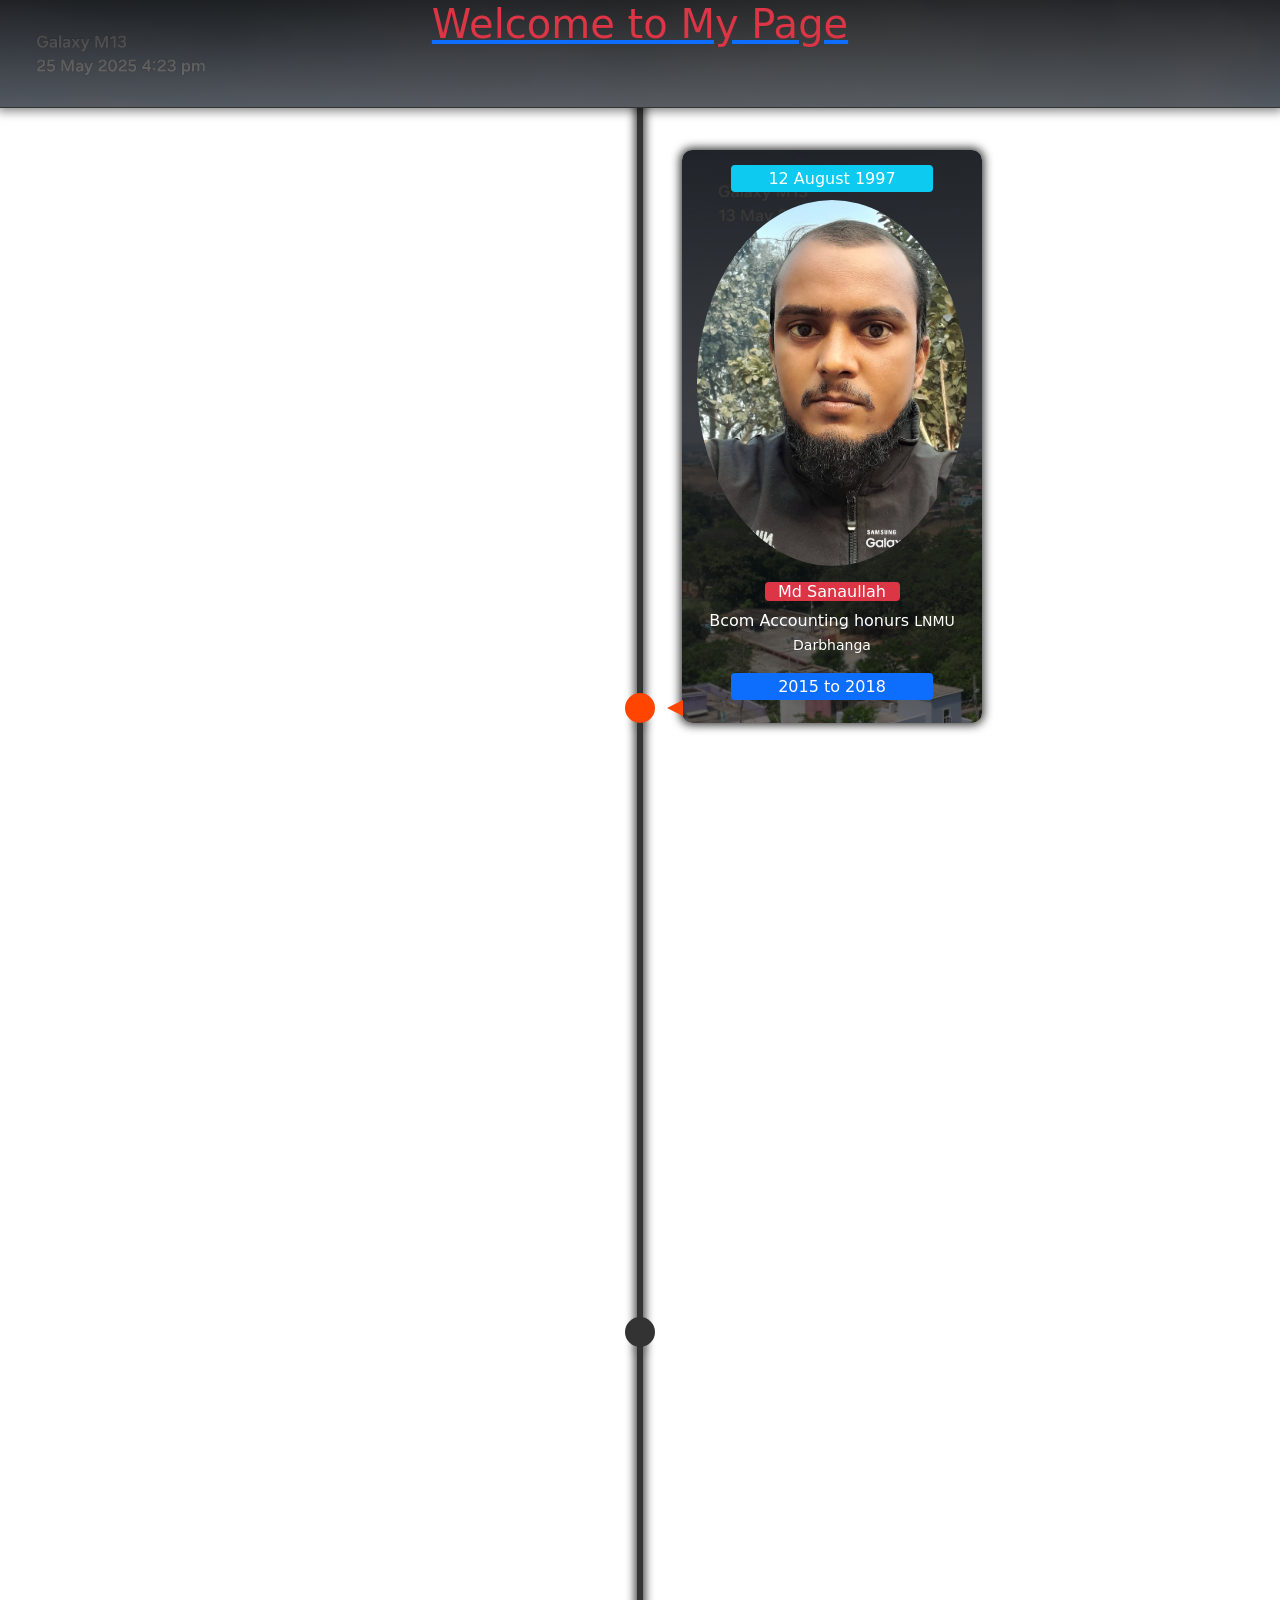
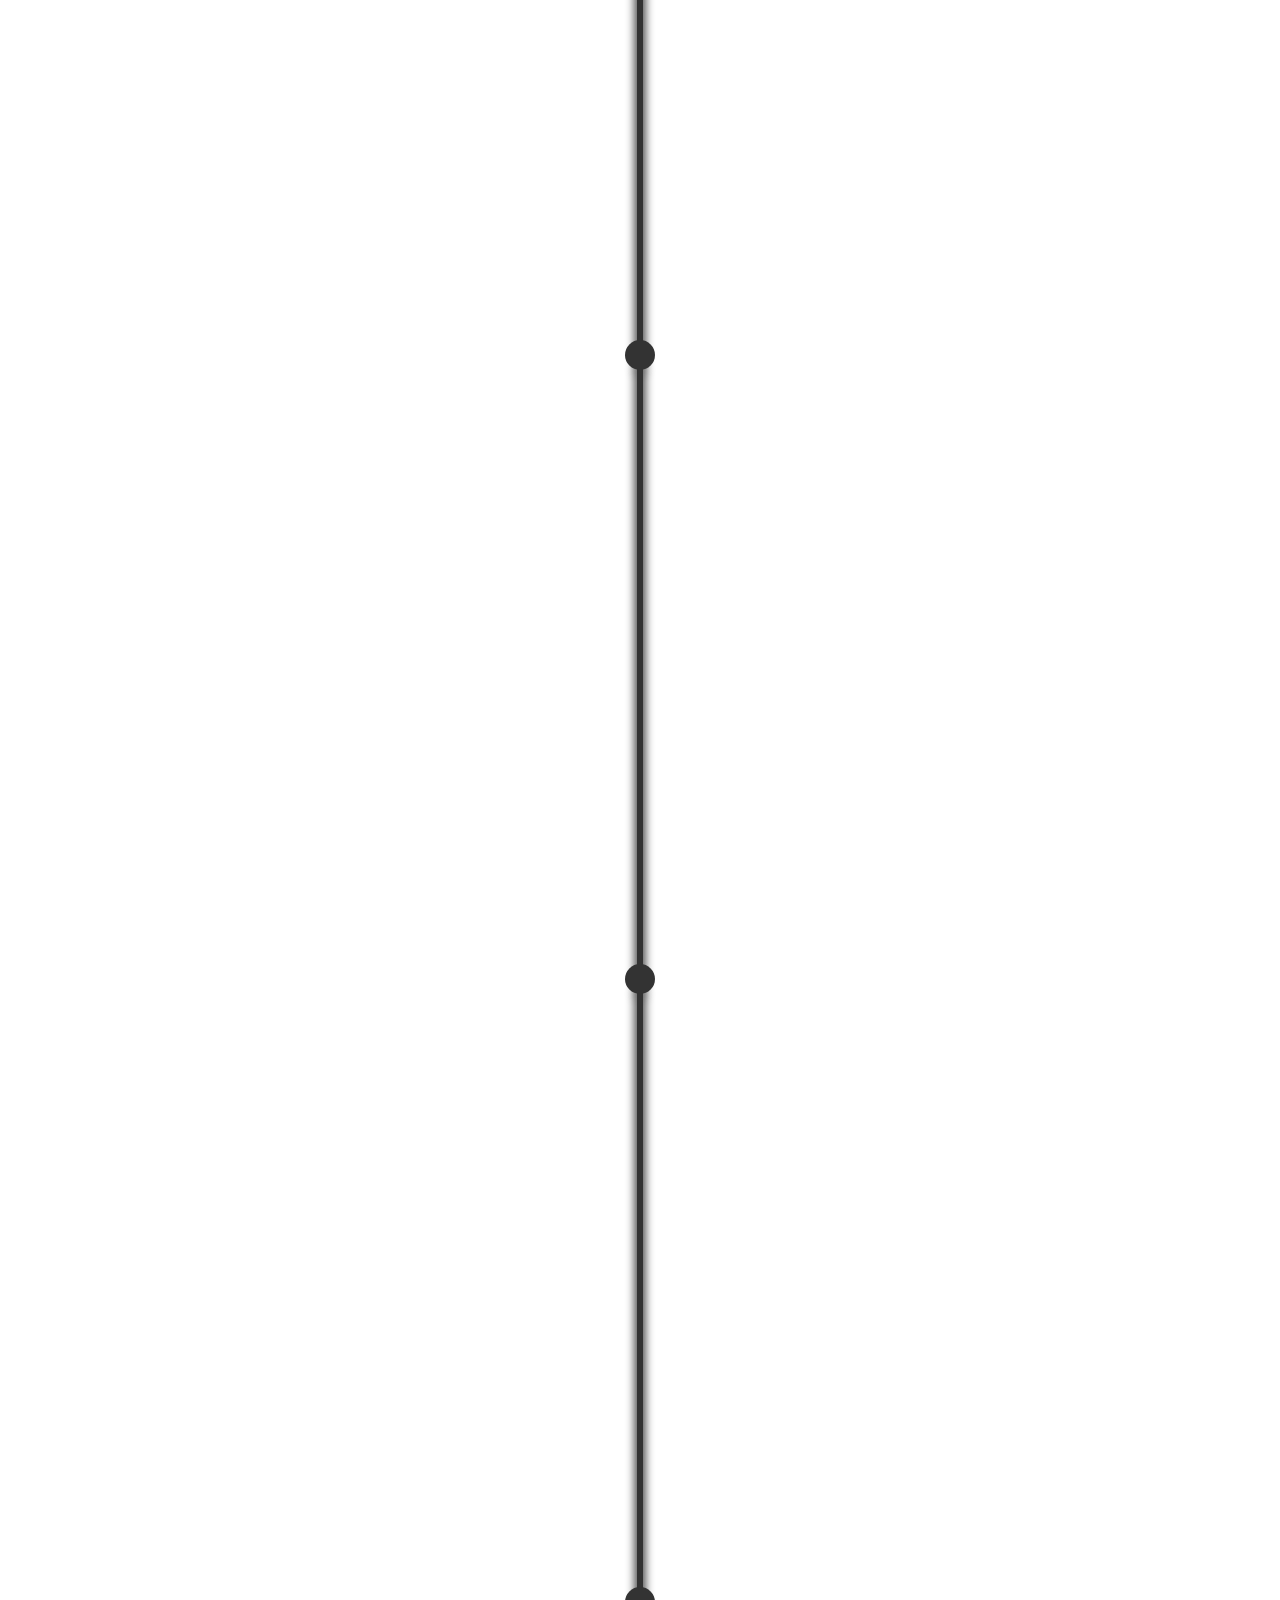
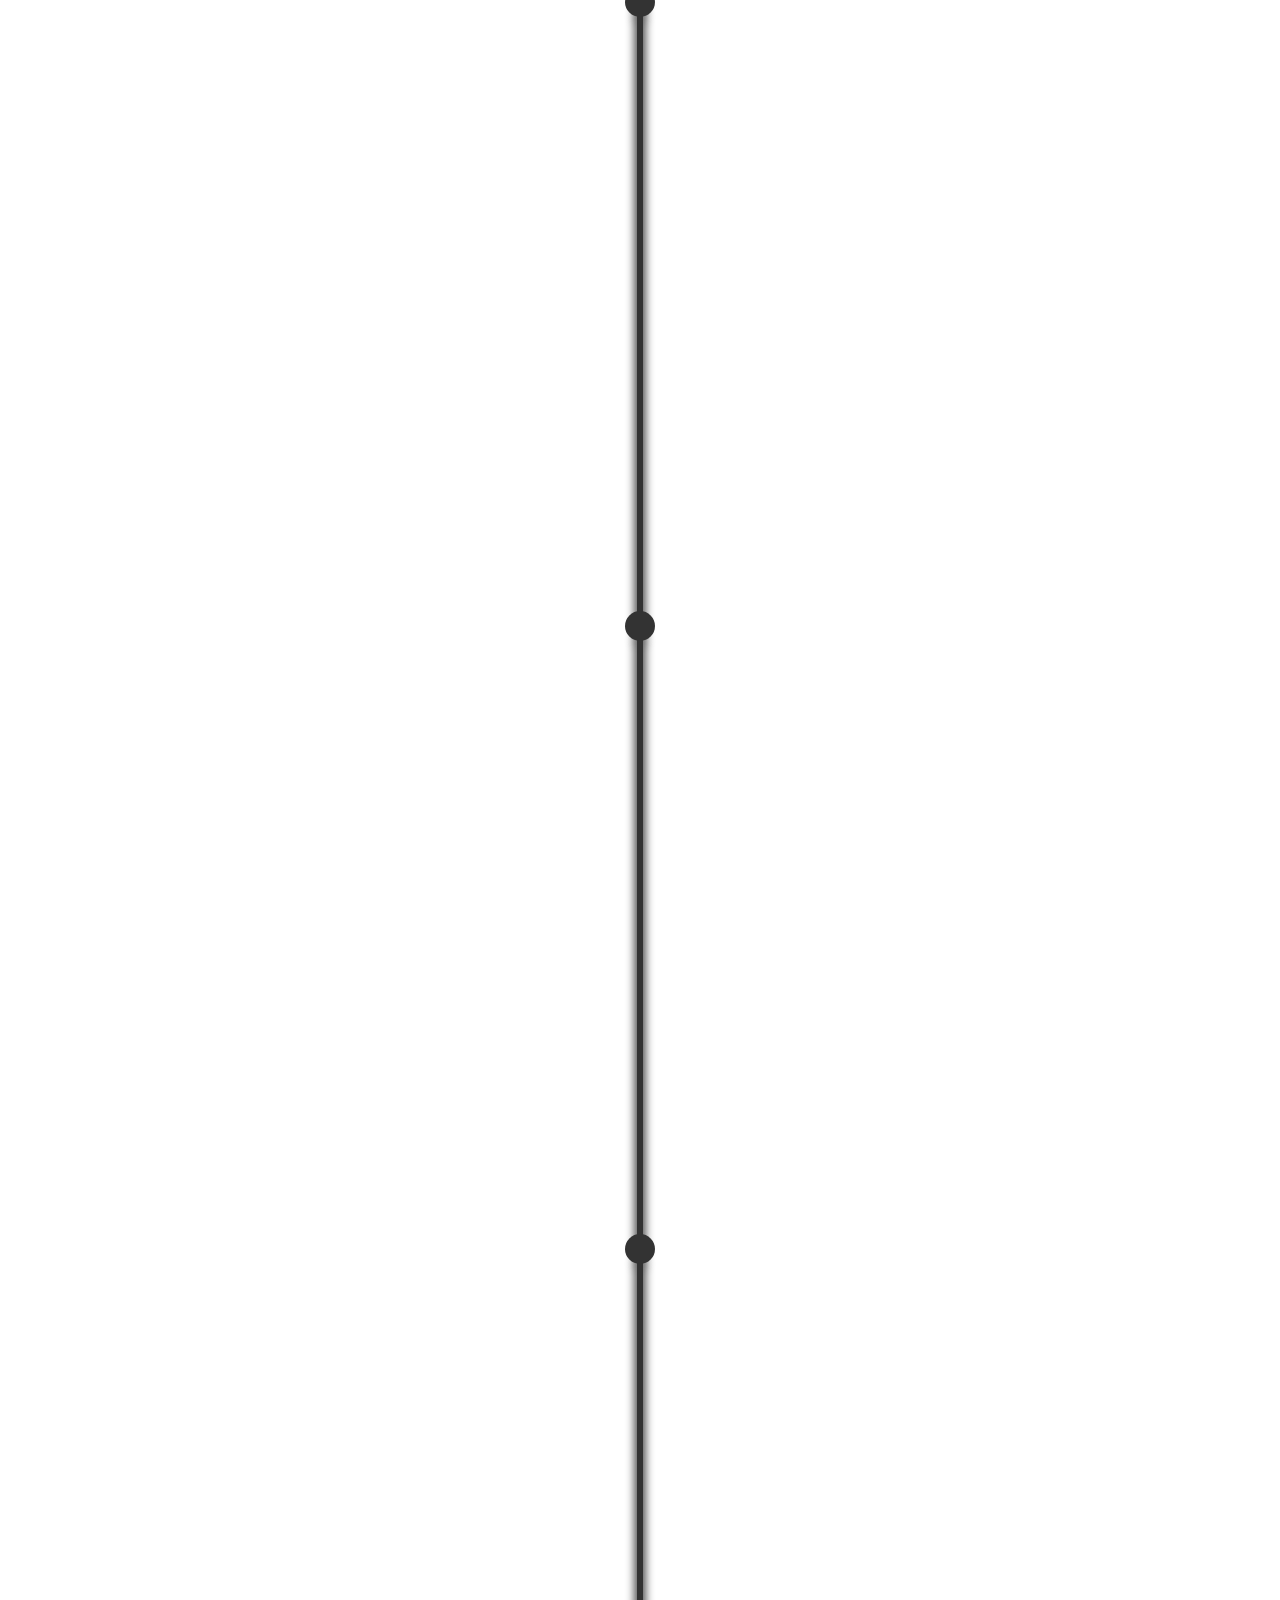
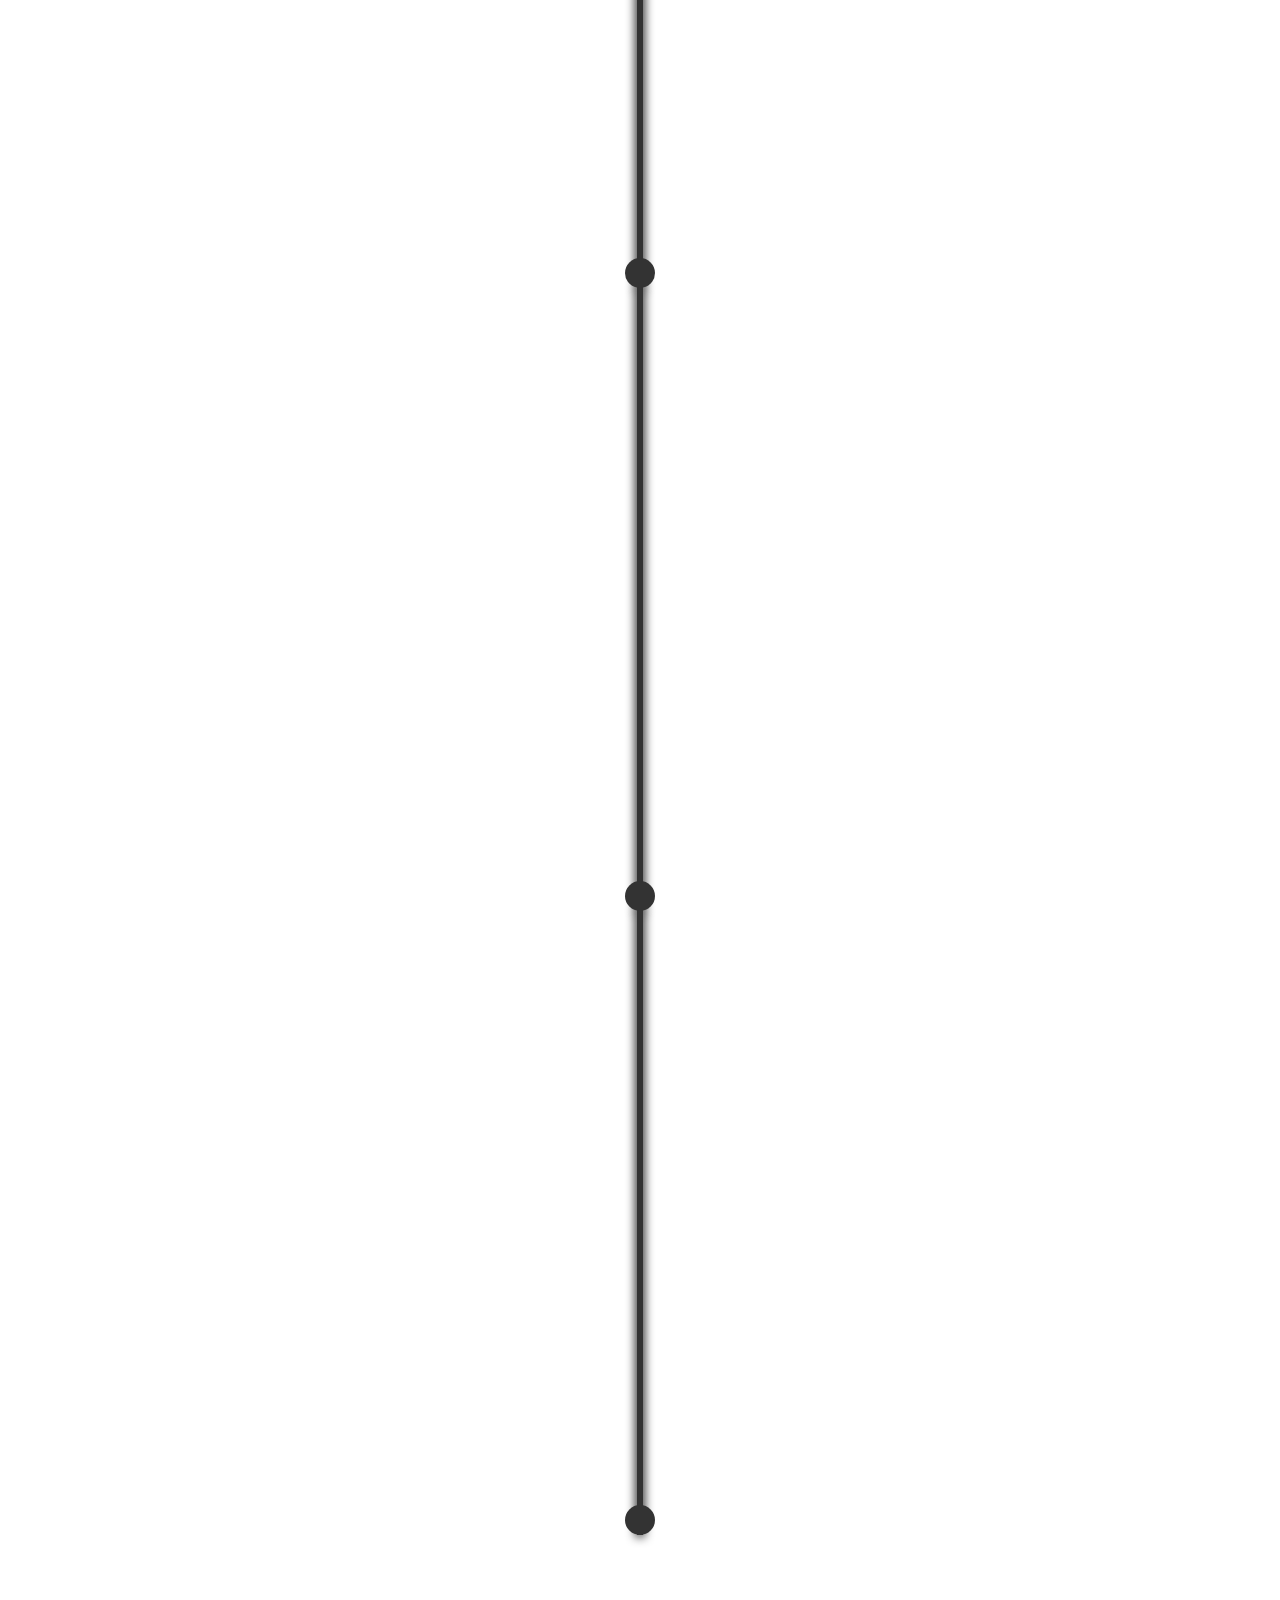
<file: index.html>
<!DOCTYPE html>
<html lang="en">
<head>
    <meta charset="UTF-8">
    <meta name="viewport" content="width=device-width, initial-scale=1.0">
    <link rel="stylesheet" href="css/style.css">
    <link rel="stylesheet" href="https://cdnjs.cloudflare.com/ajax/libs/bootstrap/5.3.1/css/bootstrap.min.css" />
    <title>My Page</title>
</head>
<body>
    <header class="intro text-lg-center">
        <a href="index1.html">
        <h1 class="text-danger ml-20">Welcome to My Page</h1>
        </a>
    </header>
    <section class="timeline">
        <ul>
            <li>
                <div class="text-white text-center">
                    <h6 class="bg-info w-75 mx-auto rounded-1 p-1">12 August 1997</h6>
                    <img src="img/20230118_080727.jpg" class="img-fluid rounded-circle">
                    <h6 class="bg-danger w-50 mx-auto rounded-1 mt-3">Md Sanaullah</h6>
                    <p class="">Bcom Accounting honurs <small>LNMU Darbhanga</small></p>
                    <h6 class="bg-primary rounded-1 w-75 mx-auto p-1">2015 to 2018</h6>
                </div>
            </li>
            <li>
                <div class="text-white text-center">
                    <h6 class="bg-info w-75 mx-auto rounded-1 p-1">12 August 1997</h6>
                    <img src="img/20230118_080727.jpg" class="img-fluid rounded-circle">
                    <h6 class="bg-danger w-50 mx-auto rounded-1 mt-3">Md Sanaullah</h6>
                    <p class="">Bcom Accounting honurs <small>LNMU Darbhanga</small></p>
                    <h6 class="bg-primary rounded-1 w-75 mx-auto p-1">2015 to 2018</h6>
                </div>
            </li>
            <li>
                <div class="text-white text-center">
                    <h6 class="bg-info w-75 mx-auto rounded-1 p-1">12 August 1997</h6>
                    <img src="img/20230118_080727.jpg" class="img-fluid rounded-circle">
                    <h6 class="bg-danger w-50 mx-auto rounded-1 mt-3">Md Sanaullah</h6>
                    <p class="">Bcom Accounting honurs <small>LNMU Darbhanga</small></p>
                    <h6 class="bg-primary rounded-1 w-75 mx-auto p-1">2015 to 2018</h6>
                </div>
            </li>
            <li>
                <div class="text-white text-center">
                    <h6 class="bg-info w-75 mx-auto rounded-1 p-1">12 August 1997</h6>
                    <img src="img/20230118_080727.jpg" class="img-fluid rounded-circle">
                    <h6 class="bg-danger w-50 mx-auto rounded-1 mt-3">Md Sanaullah</h6>
                    <p class="">Bcom Accounting honurs <small>LNMU Darbhanga</small></p>
                    <h6 class="bg-primary rounded-1 w-75 mx-auto p-1">2015 to 2018</h6>
                </div>
            </li>
            <li>
                <div class="text-white text-center">
                    <h6 class="bg-info w-75 mx-auto rounded-1 p-1">12 August 1997</h6>
                    <img src="img/20230118_080727.jpg" class="img-fluid rounded-circle">
                    <h6 class="bg-danger w-50 mx-auto rounded-1 mt-3">Md Sanaullah</h6>
                    <p class="">Bcom Accounting honurs <small>LNMU Darbhanga</small></p>
                    <h6 class="bg-primary rounded-1 w-75 mx-auto p-1">2015 to 2018</h6>
                </div>
            </li>
            <li>
                <div class="text-white text-center">
                    <h6 class="bg-info w-75 mx-auto rounded-1 p-1">12 August 1997</h6>
                    <img src="img/20230118_080727.jpg" class="img-fluid rounded-circle">
                    <h6 class="bg-danger w-50 mx-auto rounded-1 mt-3">Md Sanaullah</h6>
                    <p class="">Bcom Accounting honurs <small>LNMU Darbhanga</small></p>
                    <h6 class="bg-primary rounded-1 w-75 mx-auto p-1">2015 to 2018</h6>
                </div>
            </li>
            <li>
                <div class="text-white text-center">
                    <h6 class="bg-info w-75 mx-auto rounded-1 p-1">12 August 1997</h6>
                    <img src="img/20230118_080727.jpg" class="img-fluid rounded-circle">
                    <h6 class="bg-danger w-50 mx-auto rounded-1 mt-3">Md Sanaullah</h6>
                    <p class="">Bcom Accounting honurs <small>LNMU Darbhanga</small></p>
                    <h6 class="bg-primary rounded-1 w-75 mx-auto p-1">2015 to 2018</h6>
                </div>
            </li><li>
                <div class="text-white text-center">
                    <h6 class="bg-info w-75 mx-auto rounded-1 p-1">12 August 1997</h6>
                    <img src="img/20230118_080727.jpg" class="img-fluid rounded-circle">
                    <h6 class="bg-danger w-50 mx-auto rounded-1 mt-3">Md Sanaullah</h6>
                    <p class="">Bcom Accounting honurs <small>LNMU Darbhanga</small></p>
                    <h6 class="bg-primary rounded-1 w-75 mx-auto p-1">2015 to 2018</h6>
                </div>
            </li>
            <li>
                <div class="text-white text-center">
                    <h6 class="bg-info w-75 mx-auto rounded-1 p-1">12 August 1997</h6>
                    <img src="img/20230118_080727.jpg" class="img-fluid rounded-circle">
                    <h6 class="bg-danger w-50 mx-auto rounded-1 mt-3">Md Sanaullah</h6>
                    <p class="">Bcom Accounting honurs <small>LNMU Darbhanga</small></p>
                    <h6 class="bg-primary rounded-1 w-75 mx-auto p-1">2015 to 2018</h6>
                </div>
            </li>
            <li>
                <div class="text-white text-center">
                    <h6 class="bg-info w-75 mx-auto rounded-1 p-1">12 August 1997</h6>
                    <img src="img/20230118_080727.jpg" class="img-fluid rounded-circle">
                    <h6 class="bg-danger w-50 mx-auto rounded-1 mt-3">Md Sanaullah</h6>
                    <p class="">Bcom Accounting honurs <small>LNMU Darbhanga</small></p>
                    <h6 class="bg-primary rounded-1 w-75 mx-auto p-1">2015 to 2018</h6>
                </div>
            </li>
        </ul>
    </section>
    <script src="https://cdnjs.cloudflare.com/ajax/libs/jquery/3.7.1/jquery.min.js" ></script>
    <script src="js/index.js"></script>
</body>
</html>
</file>
<file: css/style.css>
*,
*::after,
*::before {
    box-sizing: border-box;
    margin: 0;
    padding: 0;
}

body {
    font-family: 'Segoe UI', Tahoma, Geneva, Verdana, sans-serif;
    color: #ddd;
    overflow-x: hidden;
    padding-bottom: 200px;
}

.intro {
    background: linear-gradient(rgba(0, 0, 0, .8), rgba(0, 0, 0, .5)), url(../img/Ranchi\ Papulation1.jpg), no-repeat center center;
    background-size: cover;
    width: 100%;
    height: 12vh;
    position: fixed;
    top: 0;
    z-index: 3;
    box-shadow: 0px 0px 10px 3px rgba(0, 0, 0, .5);
    border-bottom: 1px solid #333;
}


/* Timeline Style*/

.img-fluid {
    max-width: 100%;
    height: auto;
}

.timeline ul {
    padding: 50px 0px;
    margin-top: 50px;
}

.timeline ul li {
    list-style-type: none;
    position: relative;
    width: 6px;
    margin: 0 auto;
    padding-top: 50px;
    background: #333;
    box-shadow: 0px 0px 10px 2px #333;
}

.timeline ul li::after {
    content: "";
    position: absolute;
    left: 50%;
    bottom: 0;
    width: 30px;
    height: 30px;
    border-radius: 50%;
    background: inherit;
    z-index: 1;
    transform: translateX(-50%);
}

.timeline ul li div {
    position: relative;
    bottom: 0;
    width: 300px;
    height: auto;
    padding: 15px;
    border-radius: 10px;
    box-shadow: 0px 0px 10px 2px #333;
}

.timeline ul li div::before {
    content: "";
    position: absolute;
    bottom: 7px;
    width: 0;
    height: 0;
    border-style: solid;
}

.timeline ul li:nth-child(odd) div {
    left: 45px;
}

.timeline ul li:nth-child(odd) div::before {
    left: -15px;
    border-width: 8px 16px 8px 0px;
    border-color: transparent orangered transparent transparent;
}

.timeline ul li:nth-child(even) div {
    left: -439px;
}

.timeline ul li:nth-child(even) div::before {
    right: -15px;
    border-width: 8px 0 8px 16px;
    border-color: transparent transparent transparent orangered;
}

.timeline ul li:nth-child(odd) div {
    background: linear-gradient(rgba(0, 0, 0, .8), rgba(0, 0, 0, .5)), url(../img/Ranchi\ Papulation.jpg), no-repeat center center;
    background-size: cover;
}

.timeline ul li:nth-child(even) div {
    background: linear-gradient(rgba(0, 0, 0, .8), rgba(0, 0, 0, .5)), url(../img/Ranchi\ Papulation1.jpg), no-repeat center center;
    background-size: cover;
}


/* Timeline Effects*/

.timeline ul li::after {
    transition: background 0.5s ease-in-out;
}

.timeline ul li.in-view::after {
    background: orangered;
}

.timeline ul li div {
    visibility: hidden;
    opacity: 0;
    transition: all 0.5s ease-in-out;
}

.timeline ul li:nth-child(odd) div {
    transform: translate3d(200px, 0, 0);
}

.timeline ul li:nth-child(even) div {
    transform: translate3d(-200px, 0, 0);
}

.timeline ul li.in-view div {
    transform: none;
    visibility: visible;
    opacity: 1;
}


/* Media ans Responsive */

@media  (max-width: 900px) {
    .timeline ul li div {
        width: 250px;
    }
    .timeline ul li:nth-child(even) div {
        left: -289px;
        /*250+45-6*/
    }
}

@media  (max-width: 600px) {
    .timeline ul li {
        margin-left: 20px;
    }
    .timeline ul li div {
        width: calc(100vw - 91px);
    }
    .timeline ul li:nth-child(even) div {
        left: 45px;
    }
    .timeline ul li:nth-child(even) div::before {
        left: -15px;
        border-width: 8px 16px 8px 0;
        border-color: transparent #f45b69 transparent transparent;
    }
}
</file>
